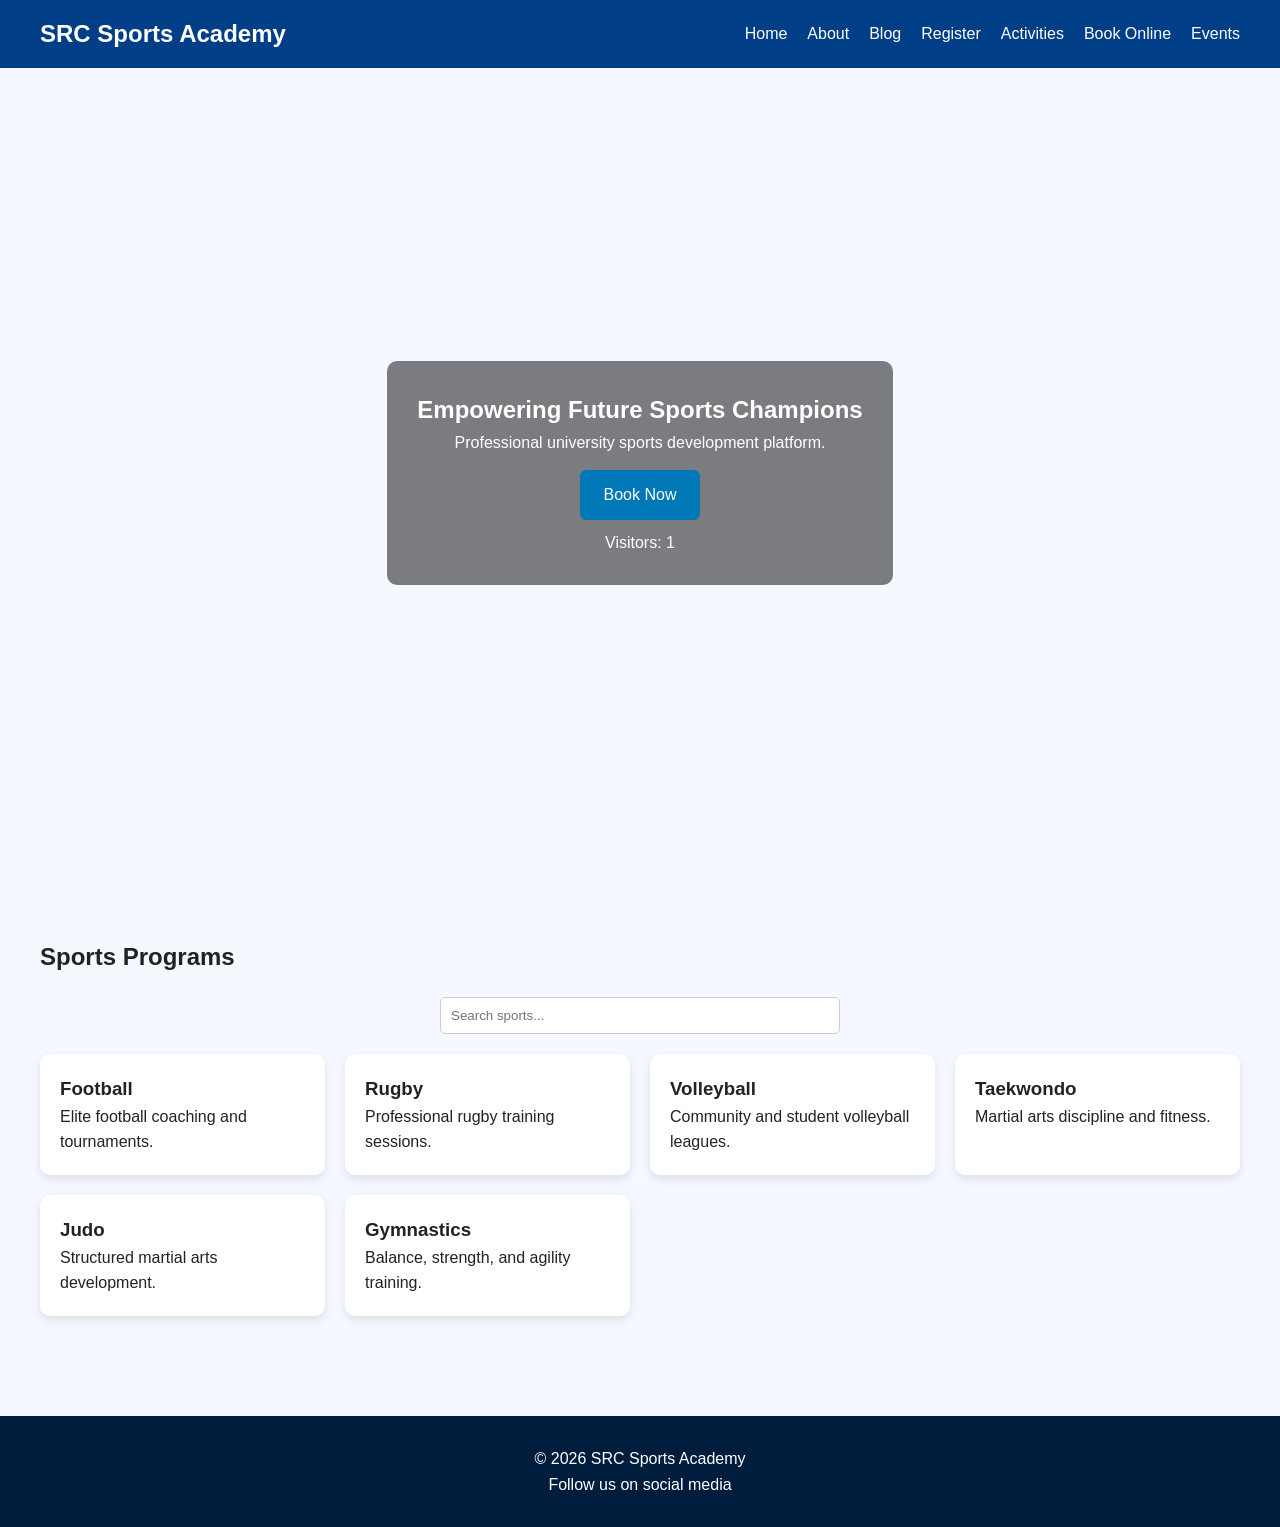
<file: index.html>
<!DOCTYPE html>
<html lang="en">
<head>
<meta charset="UTF-8">
<meta name="viewport" content="width=device-width, initial-scale=1.0">
<title>SRC Sports Academy</title>
<link rel="stylesheet" href="style.css">
<script src="https://code.jquery.com/jquery-3.7.1.min.js"></script>
<script src="script.js" defer></script>
</head>
<body>
<header>
<div class="navbar">
<div class="logo">SRC Sports Academy</div>
<nav aria-label="Main Navigation">
<ul>

<li><a href="index.html">Home</a></li>
<li><a href="about.html">About</a></li>
<li><a href="blog.html">Blog</a></li>
<li><a href="register.html">Register</a></li>
<li><a href="activities.html">Activities</a></li>
<li><a href="booking.html">Book Online</a></li>
<li><a href="events.html">Events</a></li>

</ul>
</nav>
</div>
</header>

<section class="hero">
<video autoplay muted loop>
<source src="https://cdn.coverr.co/videos/coverr-basketball-practice-1563177848170?download=1080p" type="video/mp4">
</video>

<div class="hero-content">
<h1>Empowering Future Sports Champions</h1>
<p>Professional university sports development platform.</p>
<a href="booking.html" class="btn">Book Now</a>
<div class="counter">Visitors: <span id="visitorCount"></span></div>
</div>
</section>

<section class="section">
<h2>Sports Programs</h2>
<input type="text" id="searchInput" class="search-box" placeholder="Search sports...">

<div class="cards">
<div class="card"><h3>Football</h3><p>Elite football coaching and tournaments.</p></div>
<div class="card"><h3>Rugby</h3><p>Professional rugby training sessions.</p></div>
<div class="card"><h3>Volleyball</h3><p>Community and student volleyball leagues.</p></div>
<div class="card"><h3>Taekwondo</h3><p>Martial arts discipline and fitness.</p></div>
<div class="card"><h3>Judo</h3><p>Structured martial arts development.</p></div>
<div class="card"><h3>Gymnastics</h3><p>Balance, strength, and agility training.</p></div>
</div>
</section>

<footer>
<p>© 2026 SRC Sports Academy</p>
<p>Follow us on social media</p>
</footer>

</body>
</html>
</file>
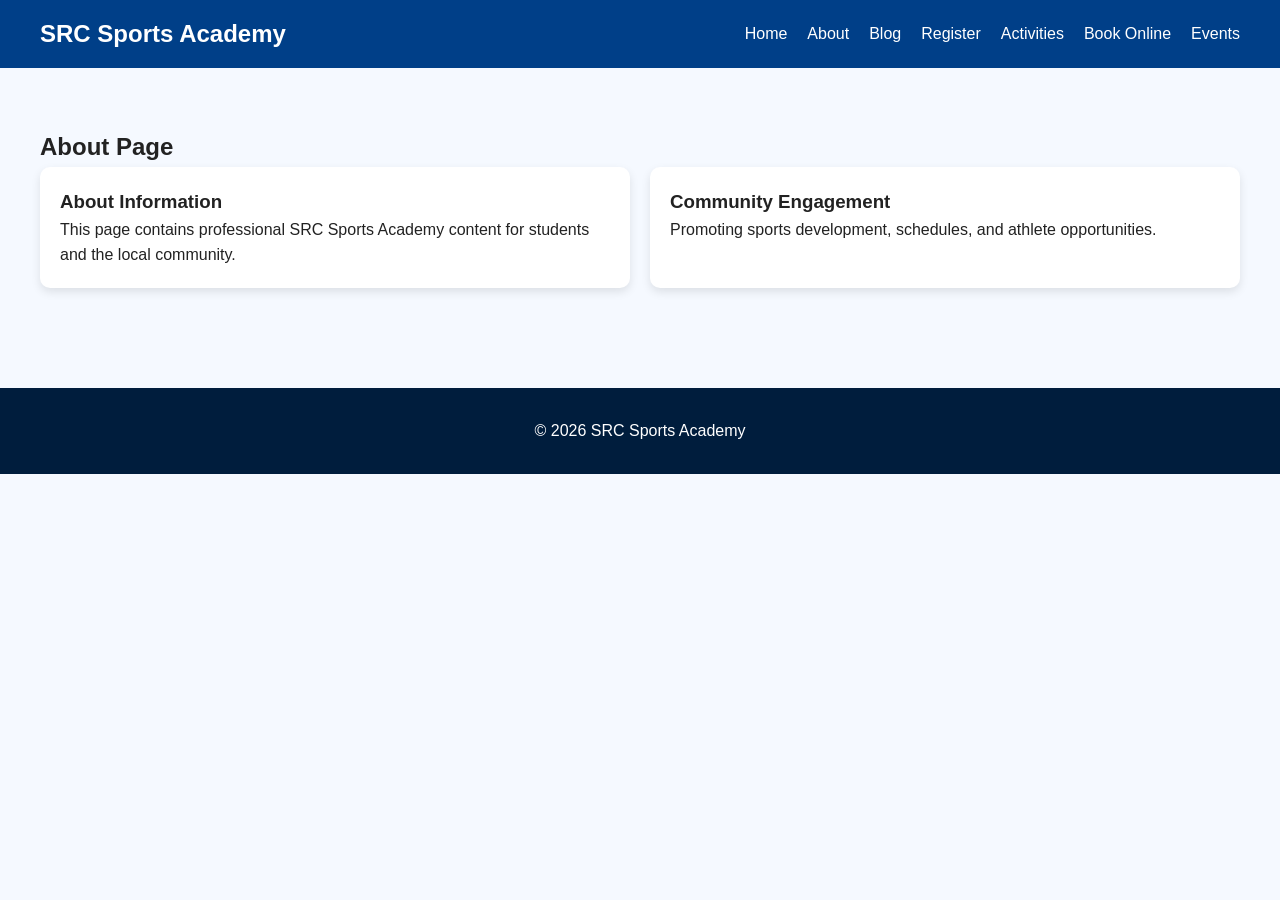
<file: about.html>
<!DOCTYPE html>
<html lang="en">
<head>
<meta charset="UTF-8">
<meta name="viewport" content="width=device-width, initial-scale=1.0">
<title>About</title>
<link rel="stylesheet" href="style.css">
</head>
<body>
<header><div class="navbar"><div class="logo">SRC Sports Academy</div>
<nav><ul>
<li><a href="index.html">Home</a></li>
<li><a href="about.html">About</a></li>
<li><a href="blog.html">Blog</a></li>
<li><a href="register.html">Register</a></li>
<li><a href="activities.html">Activities</a></li>
<li><a href="booking.html">Book Online</a></li>
<li><a href="events.html">Events</a></li>
</ul></nav></div></header>

<section class="section">
<h2>About Page</h2>
<div class="cards">
<div class="card">
<h3>About Information</h3>
<p>This page contains professional SRC Sports Academy content for students and the local community.</p>
</div>
<div class="card">
<h3>Community Engagement</h3>
<p>Promoting sports development, schedules, and athlete opportunities.</p>
</div>
</div>
</section>

<footer><p>© 2026 SRC Sports Academy</p></footer>
</body>
</html>
</file>
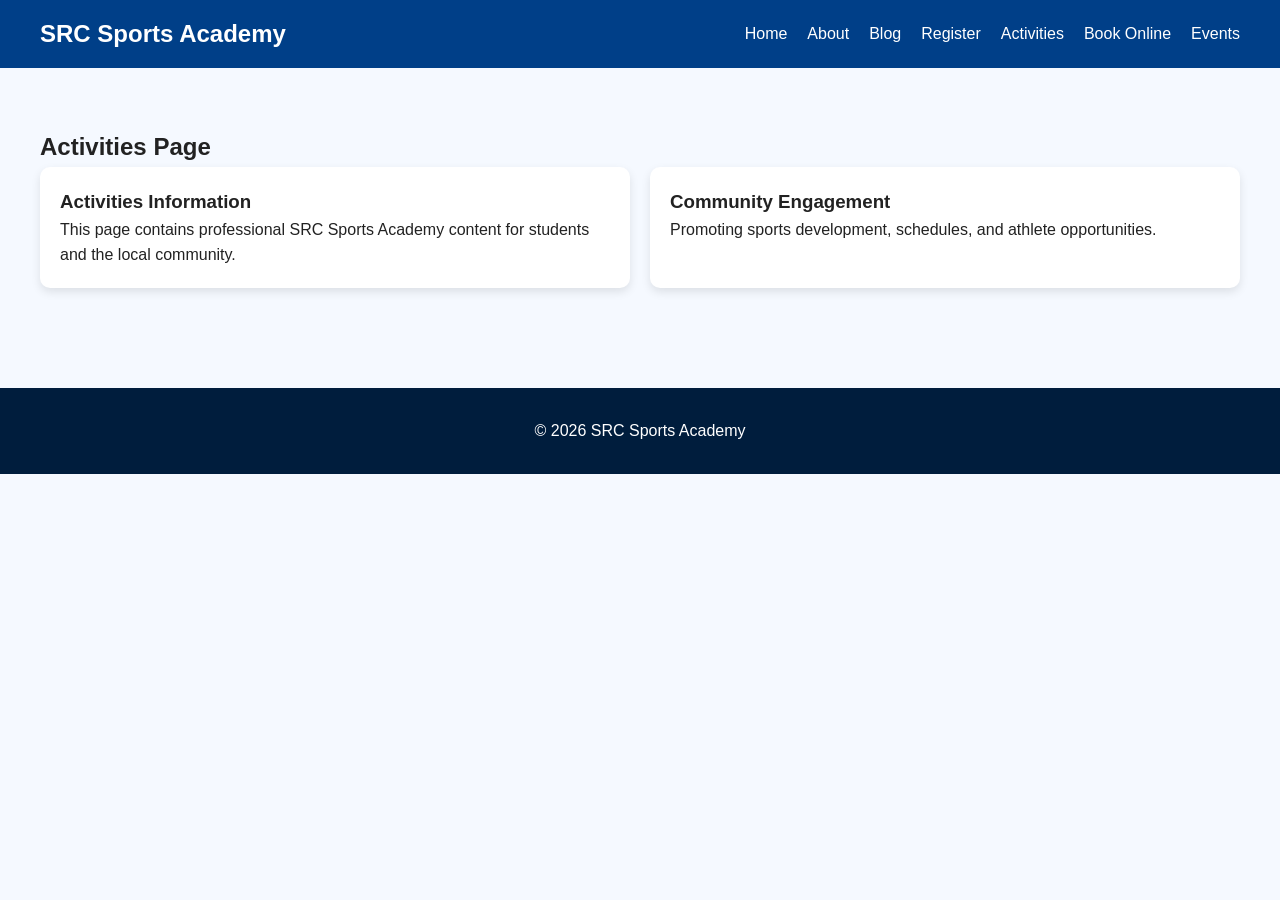
<file: activities.html>
<!DOCTYPE html>
<html lang="en">
<head>
<meta charset="UTF-8">
<meta name="viewport" content="width=device-width, initial-scale=1.0">
<title>Activities</title>
<link rel="stylesheet" href="style.css">
</head>
<body>
<header><div class="navbar"><div class="logo">SRC Sports Academy</div>
<nav><ul>
<li><a href="index.html">Home</a></li>
<li><a href="about.html">About</a></li>
<li><a href="blog.html">Blog</a></li>
<li><a href="register.html">Register</a></li>
<li><a href="activities.html">Activities</a></li>
<li><a href="booking.html">Book Online</a></li>
<li><a href="events.html">Events</a></li>
</ul></nav></div></header>

<section class="section">
<h2>Activities Page</h2>
<div class="cards">
<div class="card">
<h3>Activities Information</h3>
<p>This page contains professional SRC Sports Academy content for students and the local community.</p>
</div>
<div class="card">
<h3>Community Engagement</h3>
<p>Promoting sports development, schedules, and athlete opportunities.</p>
</div>
</div>
</section>

<footer><p>© 2026 SRC Sports Academy</p></footer>
</body>
</html>
</file>
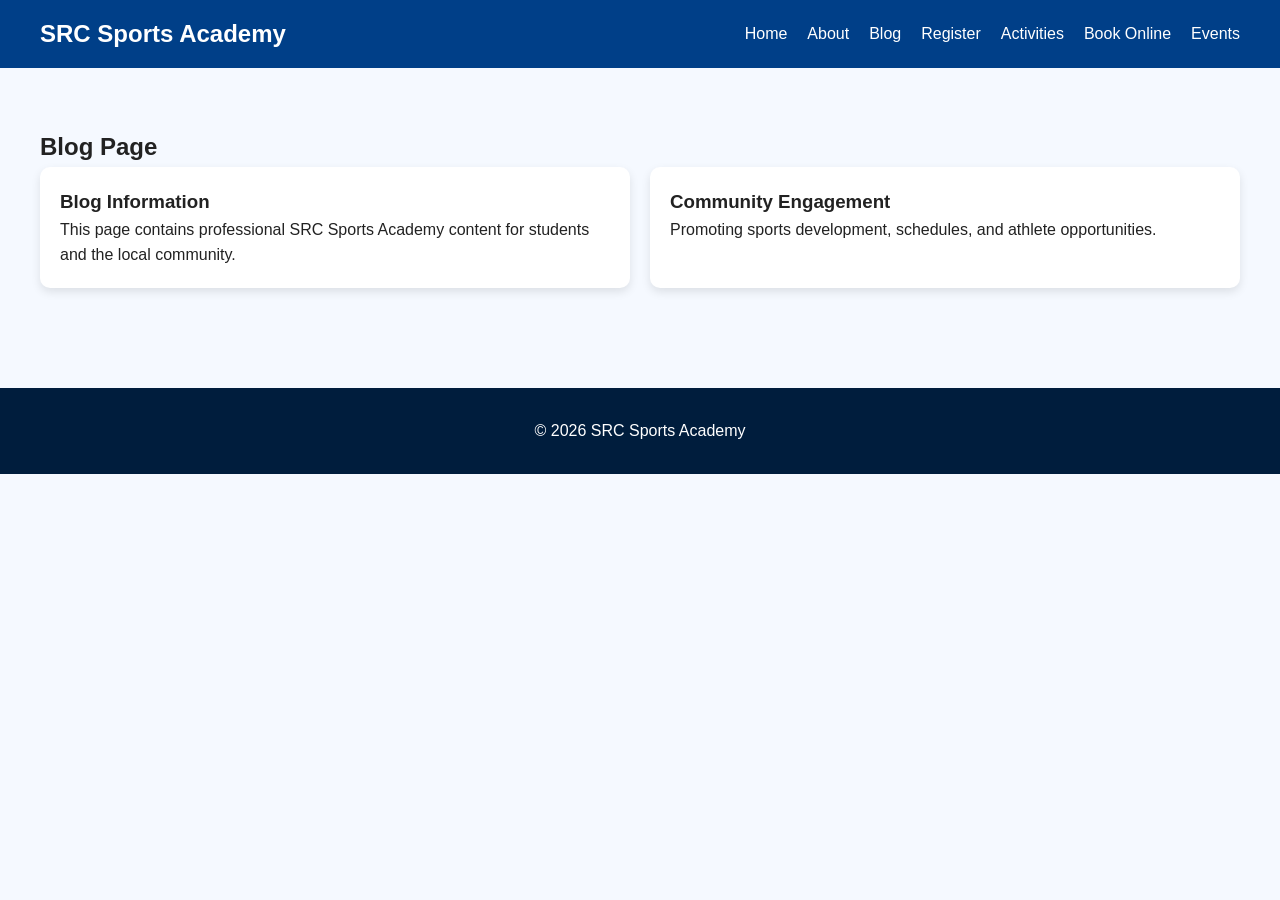
<file: blog.html>
<!DOCTYPE html>
<html lang="en">
<head>
<meta charset="UTF-8">
<meta name="viewport" content="width=device-width, initial-scale=1.0">
<title>Blog</title>
<link rel="stylesheet" href="style.css">
</head>
<body>
<header><div class="navbar"><div class="logo">SRC Sports Academy</div>
<nav><ul>
<li><a href="index.html">Home</a></li>
<li><a href="about.html">About</a></li>
<li><a href="blog.html">Blog</a></li>
<li><a href="register.html">Register</a></li>
<li><a href="activities.html">Activities</a></li>
<li><a href="booking.html">Book Online</a></li>
<li><a href="events.html">Events</a></li>
</ul></nav></div></header>

<section class="section">
<h2>Blog Page</h2>
<div class="cards">
<div class="card">
<h3>Blog Information</h3>
<p>This page contains professional SRC Sports Academy content for students and the local community.</p>
</div>
<div class="card">
<h3>Community Engagement</h3>
<p>Promoting sports development, schedules, and athlete opportunities.</p>
</div>
</div>
</section>

<footer><p>© 2026 SRC Sports Academy</p></footer>
</body>
</html>
</file>
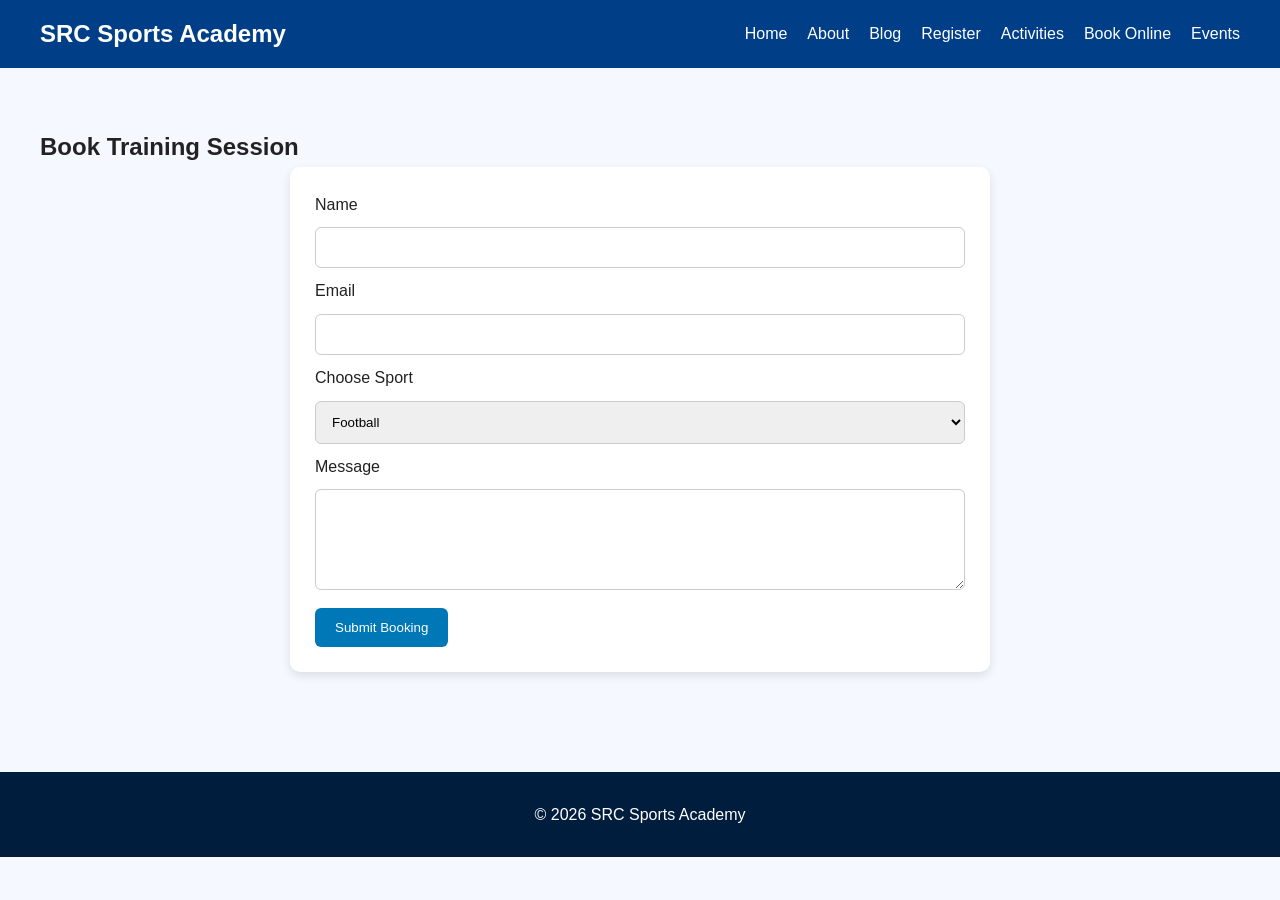
<file: booking.html>
<!DOCTYPE html>
<html lang="en">
<head>
<meta charset="UTF-8">
<meta name="viewport" content="width=device-width, initial-scale=1.0">
<title>Booking</title>
<link rel="stylesheet" href="style.css">
<script src="https://code.jquery.com/jquery-3.7.1.min.js"></script>
<script src="script.js" defer></script>
</head>
<body>
<header><div class="navbar"><div class="logo">SRC Sports Academy</div>
<nav><ul>
<li><a href="index.html">Home</a></li>
<li><a href="about.html">About</a></li>
<li><a href="blog.html">Blog</a></li>
<li><a href="register.html">Register</a></li>
<li><a href="activities.html">Activities</a></li>
<li><a href="booking.html">Book Online</a></li>
<li><a href="events.html">Events</a></li>
</ul></nav></div></header>

<section class="section">
<h2>Book Training Session</h2>
<form id="bookingForm">
<label>Name</label>
<input type="text" required>

<label>Email</label>
<input type="email" required>

<label>Choose Sport</label>
<select>
<option>Football</option>
<option>Judo</option>
<option>Volleyball</option>
</select>

<label>Message</label>
<textarea rows="5"></textarea>

<button type="submit">Submit Booking</button>
</form>
</section>

<footer><p>© 2026 SRC Sports Academy</p></footer>
</body>
</html>
</file>
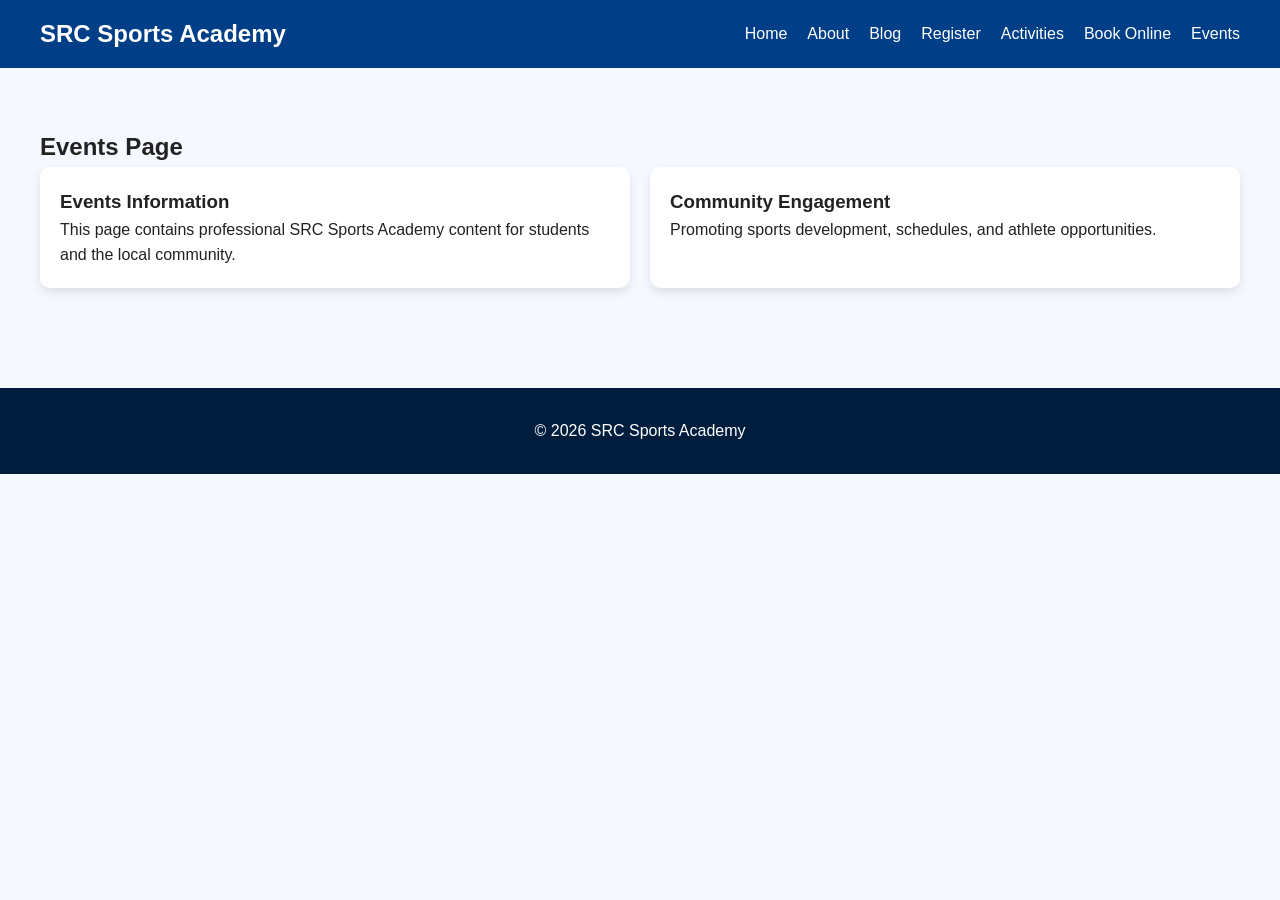
<file: events.html>
<!DOCTYPE html>
<html lang="en">
<head>
<meta charset="UTF-8">
<meta name="viewport" content="width=device-width, initial-scale=1.0">
<title>Events</title>
<link rel="stylesheet" href="style.css">
</head>
<body>
<header><div class="navbar"><div class="logo">SRC Sports Academy</div>
<nav><ul>
<li><a href="index.html">Home</a></li>
<li><a href="about.html">About</a></li>
<li><a href="blog.html">Blog</a></li>
<li><a href="register.html">Register</a></li>
<li><a href="activities.html">Activities</a></li>
<li><a href="booking.html">Book Online</a></li>
<li><a href="events.html">Events</a></li>
</ul></nav></div></header>

<section class="section">
<h2>Events Page</h2>
<div class="cards">
<div class="card">
<h3>Events Information</h3>
<p>This page contains professional SRC Sports Academy content for students and the local community.</p>
</div>
<div class="card">
<h3>Community Engagement</h3>
<p>Promoting sports development, schedules, and athlete opportunities.</p>
</div>
</div>
</section>

<footer><p>© 2026 SRC Sports Academy</p></footer>
</body>
</html>
</file>
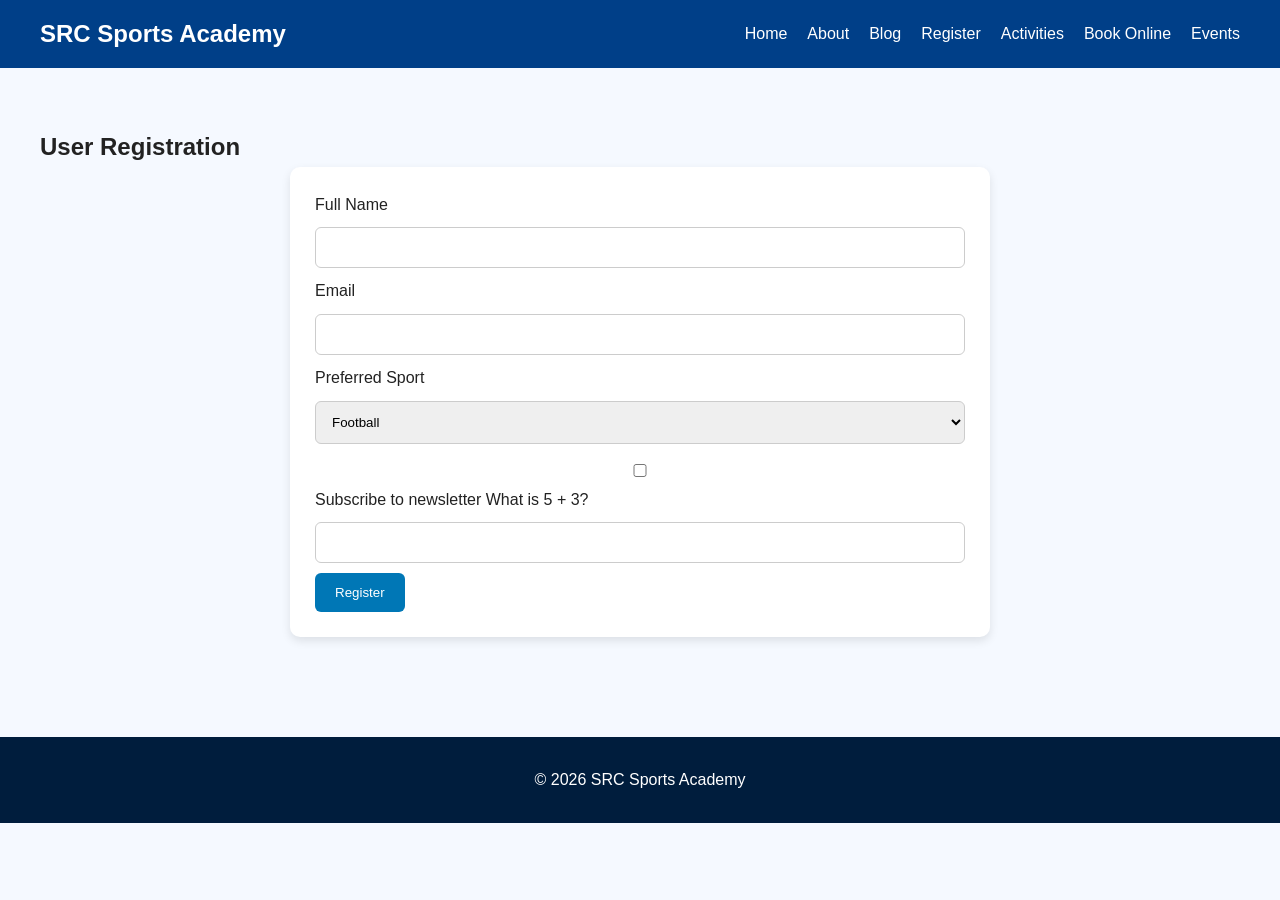
<file: register.html>
<!DOCTYPE html>
<html lang="en">
<head>
<meta charset="UTF-8">
<meta name="viewport" content="width=device-width, initial-scale=1.0">
<title>Register</title>
<link rel="stylesheet" href="style.css">
<script src="https://code.jquery.com/jquery-3.7.1.min.js"></script>
<script src="script.js" defer></script>
</head>
<body>
<header><div class="navbar"><div class="logo">SRC Sports Academy</div>
<nav><ul>
<li><a href="index.html">Home</a></li>
<li><a href="about.html">About</a></li>
<li><a href="blog.html">Blog</a></li>
<li><a href="register.html">Register</a></li>
<li><a href="activities.html">Activities</a></li>
<li><a href="booking.html">Book Online</a></li>
<li><a href="events.html">Events</a></li>
</ul></nav></div></header>

<section class="section">
<h2>User Registration</h2>
<form id="registerForm" aria-label="Registration Form">
<label for="name">Full Name</label>
<input type="text" id="name" required>

<label for="email">Email</label>
<input type="email" id="email" required>

<label for="sport">Preferred Sport</label>
<select id="sport">
<option>Football</option>
<option>Volleyball</option>
<option>Taekwondo</option>
</select>

<label>
<input type="checkbox"> Subscribe to newsletter
</label>

<label for="captcha">What is 5 + 3?</label>
<input type="text" id="captcha" required>

<button type="submit">Register</button>
</form>
</section>

<footer><p>© 2026 SRC Sports Academy</p></footer>
</body>
</html>
</file>
<file: style.css>
*{
margin:0;
padding:0;
box-sizing:border-box;
font-family:Arial,sans-serif;
}

body{
background:#f5f9ff;
color:#222;
line-height:1.6;
}

header{
background:#003f88;
color:white;
padding:15px 40px;
position:sticky;
top:0;
z-index:1000;
}

.navbar{
display:flex;
justify-content:space-between;
align-items:center;
}

.logo{
font-size:1.5rem;
font-weight:bold;
}

nav ul{
display:flex;
gap:20px;
list-style:none;
}

nav a{
color:white;
text-decoration:none;
transition:0.3s;
}

nav a:hover{
color:#90e0ef;
}

.hero{
position:relative;
height:90vh;
overflow:hidden;
display:flex;
justify-content:center;
align-items:center;
text-align:center;
color:white;
}

.hero video{
position:absolute;
width:100%;
height:100%;
object-fit:cover;
z-index:-1;
}

.hero-content{
background:rgba(0,0,0,0.5);
padding:30px;
border-radius:10px;
}

.btn{
background:#0077b6;
padding:12px 24px;
color:white;
border-radius:6px;
text-decoration:none;
display:inline-block;
margin-top:15px;
transition:0.3s;
}

.btn:hover{
background:#023e8a;
transform:scale(1.05);
}

.section{
padding:60px 40px;
}

.cards{
display:grid;
grid-template-columns:repeat(auto-fit,minmax(250px,1fr));
gap:20px;
}

.card{
background:white;
padding:20px;
border-radius:10px;
box-shadow:0 4px 10px rgba(0,0,0,0.1);
transition:0.3s;
}

.card:hover{
transform:translateY(-5px);
}

footer{
background:#001d3d;
color:white;
padding:30px;
text-align:center;
margin-top:40px;
}

form{
background:white;
padding:25px;
border-radius:10px;
box-shadow:0 4px 10px rgba(0,0,0,0.1);
max-width:700px;
margin:auto;
}

input, textarea, select{
width:100%;
padding:12px;
margin:10px 0;
border:1px solid #ccc;
border-radius:6px;
}

button{
background:#0077b6;
color:white;
padding:12px 20px;
border:none;
border-radius:6px;
cursor:pointer;
}

button:hover{
background:#023e8a;
}

.search-box{
padding:10px;
width:100%;
max-width:400px;
margin:20px auto;
display:block;
border-radius:5px;
border:1px solid #ccc;
}

.counter{
font-size:1rem;
margin-top:10px;
}

@media(max-width:768px){
nav ul{
flex-direction:column;
background:#003f88;
padding:10px;
}
}
</file>
